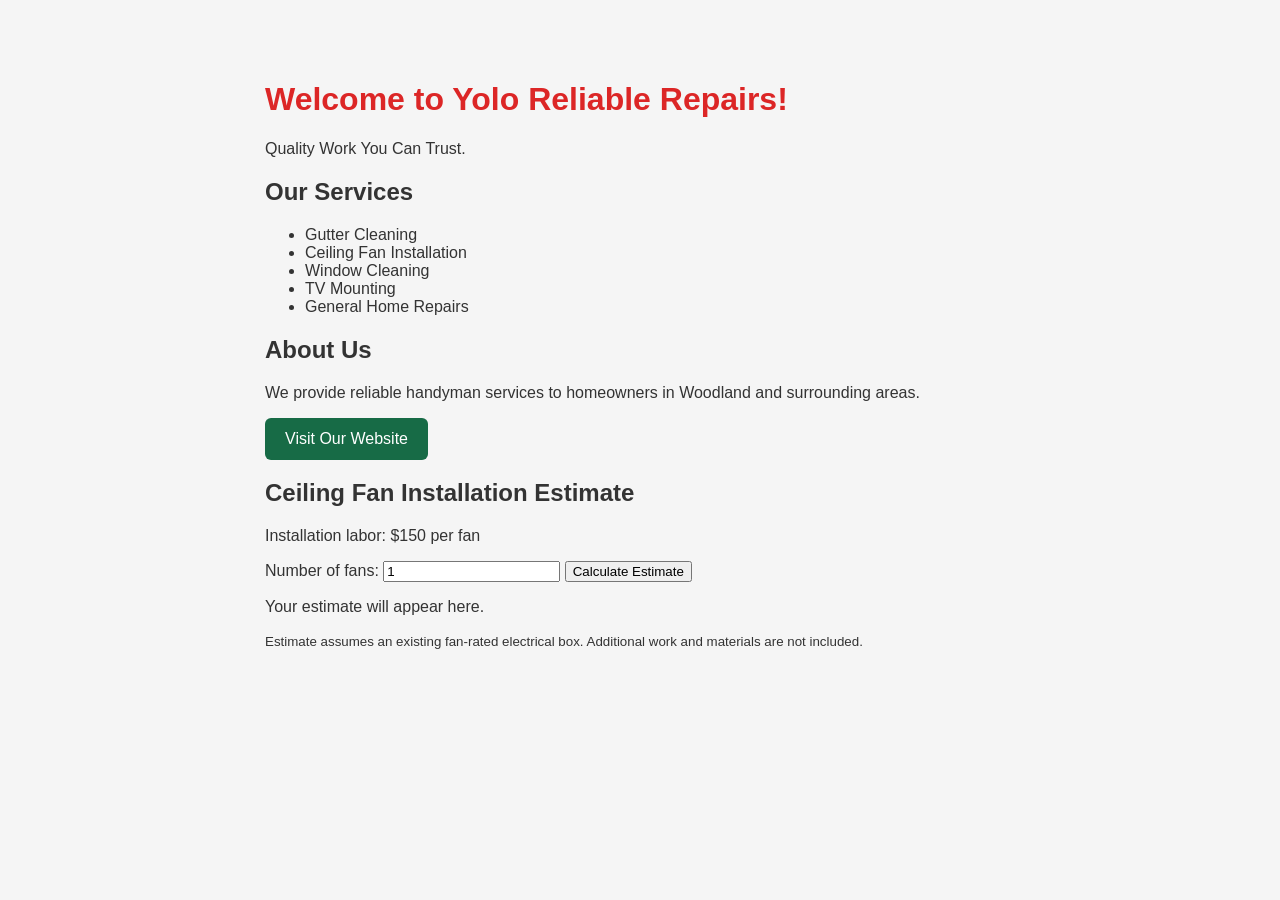
<file: index.html>
<!DOCTYPE html>
<html lang="en">
<head>
  <meta charset="UTF-8">
  <meta name="viewport" content="width=device-width, initial-scale=1.0">
  <title>Yolo Reliable Repairs</title>

  <style>
    body {
      font-family: Arial, sans-serif;
      max-width: 750px;
      margin: 40px auto;
      padding: 20px;
      background-color: #f5f5f5;
      color: #333333;
    }

    h1 {
      color: #dc2626;
    }

    .button {
      display: inline-block;
      background-color: #176b46;
      color: white;
      padding: 12px 20px;
      border-radius: 6px;
      text-decoration: none;
    }
  </style>
</head>

<body>
  <h1>Welcome to Yolo Reliable Repairs!</h1>

  <p>Quality Work You Can Trust.</p>

  <h2>Our Services</h2>

  <ul>
    <li>Gutter Cleaning</li>
    <li>Ceiling Fan Installation</li>
    <li>Window Cleaning</li>
    <li>TV Mounting</li>
    <li>General Home Repairs</li>
  </ul>

  <h2>About Us</h2>

  <p>
    We provide reliable handyman services
    to homeowners in Woodland and
    surrounding areas.
  </p>

  <a class="button" href="https://www.yoloreliablerepairs.com">
    Visit Our Website
  </a>
  
<section>
  <h2>Ceiling Fan Installation Estimate</h2>

  <p>Installation labor: $150 per fan</p>

  <label for="fanCount">Number of fans:</label>

  <input
    type="number"
    id="fanCount"
    min="1"
    step="1"
    value="1"
  >

  <button type="button" id="calculateButton">
    Calculate Estimate
  </button>

  <p id="estimate">Your estimate will appear here.</p>

  <p>
    <small>
      Estimate assumes an existing fan-rated
      electrical box. Additional work and
      materials are not included.
    </small>
  </p>
</section>

<script>
  // Price for one ceiling fan installation
  const pricePerFan = 150;

  // Find the elements on our webpage
  const fanInput = document.getElementById("fanCount");
  const button = document.getElementById("calculateButton");
  const result = document.getElementById("estimate");

  // Run this code when the button is clicked
  button.addEventListener("click", function() {

    // Get the number of fans entered
    const quantity = Number(fanInput.value);

    // Check that the quantity is valid
    if (!Number.isInteger(quantity) || quantity < 1) {
      result.textContent = "Enter a whole number of fans.";
      return;
    }

    // Calculate the total price
    const total = quantity * pricePerFan;

    // Display the result on the webpage
    result.textContent = "Estimated labor: $" +
      total.toFixed(2);

  });
</script>

</body>
</html>
</file>
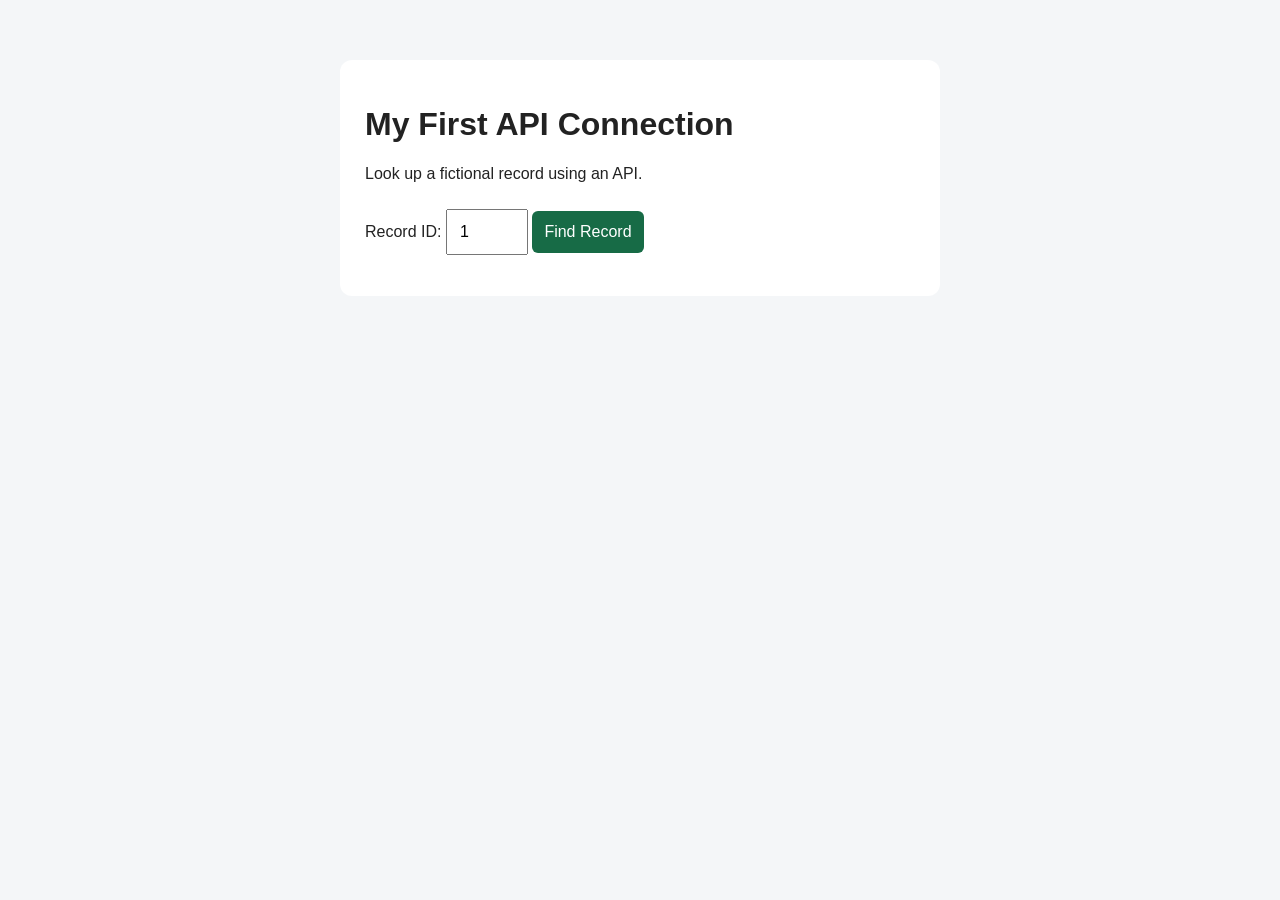
<file: api-practice.html>
<!DOCTYPE html>
<html lang="en">
<head>
  <meta charset="UTF-8">
  <meta name="viewport"
        content="width=device-width, initial-scale=1.0">

  <title>My First API Connection</title>

  <style>
    body {
      font-family: Arial, sans-serif;
      background: #f4f6f8;
      color: #222;
      max-width: 600px;
      margin: 40px auto;
      padding: 20px;
    }

    main {
      background: white;
      padding: 25px;
      border-radius: 12px;
    }

    input, button {
      padding: 12px;
      margin-top: 10px;
      font-size: 16px;
    }

    input {
      max-width: 120px;
    }

    button {
      background: #176b46;
      color: white;
      border: none;
      border-radius: 6px;
      cursor: pointer;
    }

    pre {
      background: #eef2f6;
      padding: 15px;
      border-radius: 8px;
      white-space: pre-wrap;
      overflow-wrap: anywhere;
    }
  </style>
</head>

<body>
  <main>
    <h1>My First API Connection</h1>

    <p>Look up a fictional record using an API.</p>

    <label for="recordId">Record ID:</label>

    <input
      type="number"
      id="recordId"
      min="1"
      max="999"
      step="1"
      value="1"
    >

    <button type="button" id="lookupButton">
      Find Record
    </button>

    <p id="status" role="status"></p>

    <pre id="result" hidden></pre>
  </main>

  <script>
    const button = document.getElementById("lookupButton");
    const input = document.getElementById("recordId");
    const status = document.getElementById("status");
    const result = document.getElementById("result");

    button.addEventListener("click", async function() {
      const rawId = input.value.trim();
      const recordId = Number(rawId);

      // Check the input before contacting the API
      if (
        rawId === "" ||
        !Number.isInteger(recordId) ||
        recordId < 1 ||
        recordId > 999
      ) {
        status.textContent = "Enter a valid whole-number ID.";
        result.hidden = true;
        return;
      }

      button.disabled = true;
      status.textContent = "Searching...";
      result.hidden = true;

      try {
        // Ask the API for the selected record
        const response = await fetch(
          `https://jsonplaceholder.typicode.com/users/${recordId}`
        );

        // Check whether the API request succeeded
        if (!response.ok) {
          throw new Error(`HTTP error: ${response.status}`);
        }

        // Convert the response into JavaScript data
        const data = await response.json();

        // Display selected information
        result.textContent = JSON.stringify({
          id: data.id,
          name: data.name,
          username: data.username,
          email: data.email,
          company: data.company.name
        }, null, 2);

        result.hidden = false;
        status.textContent = "Record found!";

      } catch (error) {
        status.textContent =
          "Unable to retrieve record: " + error.message;

      } finally {
        button.disabled = false;
      }
    });
  </script>
</body>
</html>
</file>
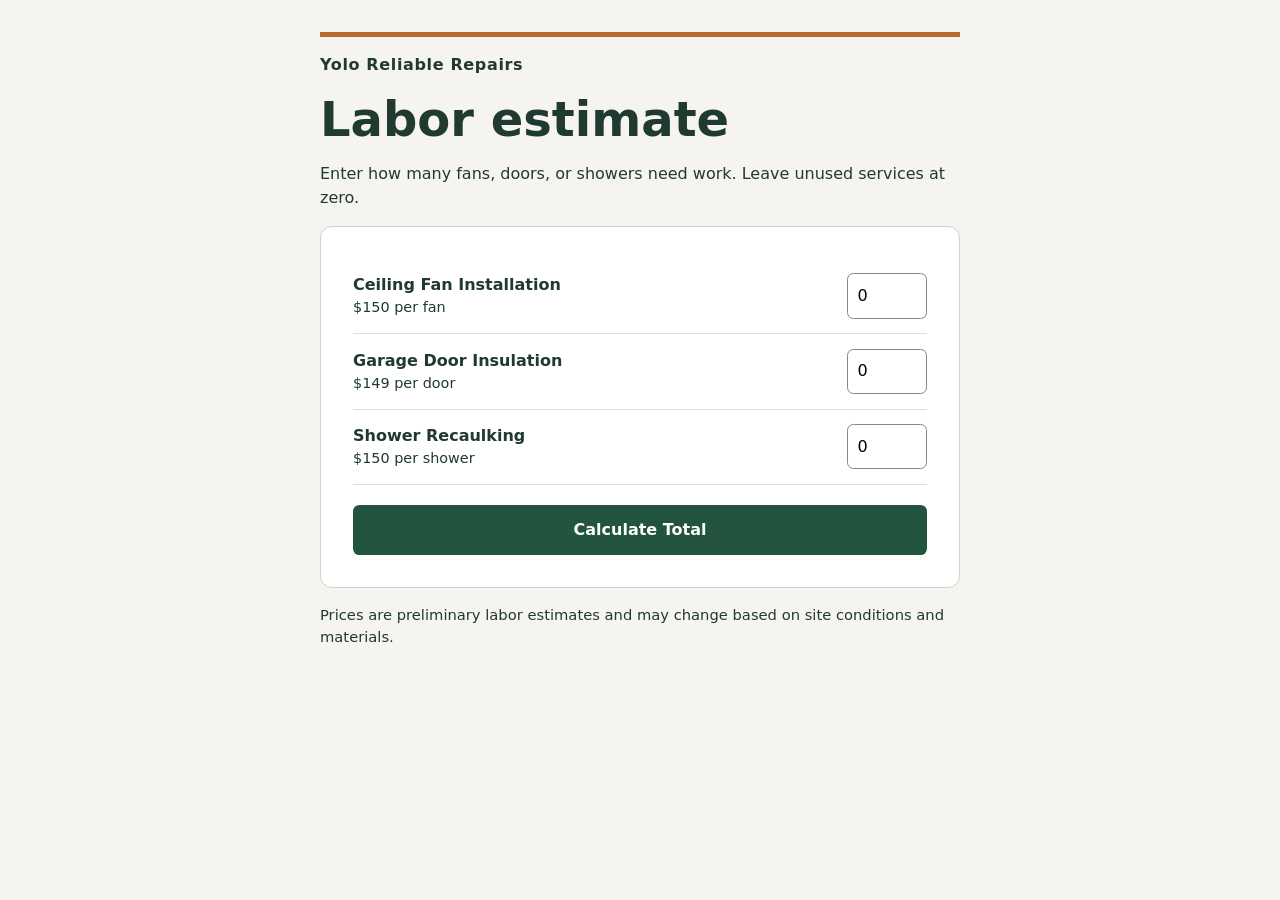
<file: estimate.html>
<!doctype html>
<html lang="en">
<head>
  <meta charset="utf-8">
  <meta name="viewport" content="width=device-width, initial-scale=1">
  <title>Labor Estimate | Yolo Reliable Repairs</title>
  <link rel="stylesheet" href="./estimate.css">
</head>
<body>
  <main>
    <header>
      <div class="brand">Yolo Reliable Repairs</div>
      <h1>Labor estimate</h1>
      <p>Enter how many fans, doors, or showers need work.
        Leave unused services at zero.</p>
    </header>

    <form id="calculator">
      <div class="service">
        <label for="fans">Ceiling Fan Installation<span>$150 per fan</span></label>
        <input id="fans" type="text" inputmode="numeric" value="0" data-rate="150">
      </div>
      <div class="service">
        <label for="doors">Garage Door Insulation<span>$149 per door</span></label>
        <input id="doors" type="text" inputmode="numeric" value="0" data-rate="149">
      </div>
      <div class="service">
        <label for="showers">Shower Recaulking<span>$150 per shower</span></label>
        <input id="showers" type="text" inputmode="numeric" value="0" data-rate="150">
      </div>
      <p id="error" role="alert"></p>
      <button type="submit">Calculate Total</button>
    </form>

    <div aria-live="polite">
      <section id="estimate" aria-label="Estimate breakdown" hidden>
        <h2>Your estimate</h2>
        <div id="amounts"></div>
      </section>
    </div>
    <footer>Prices are preliminary labor estimates and may change based on
      site conditions and materials.</footer>
  </main>

  <script src="./estimate.js"></script>
</body>
</html>
</file>
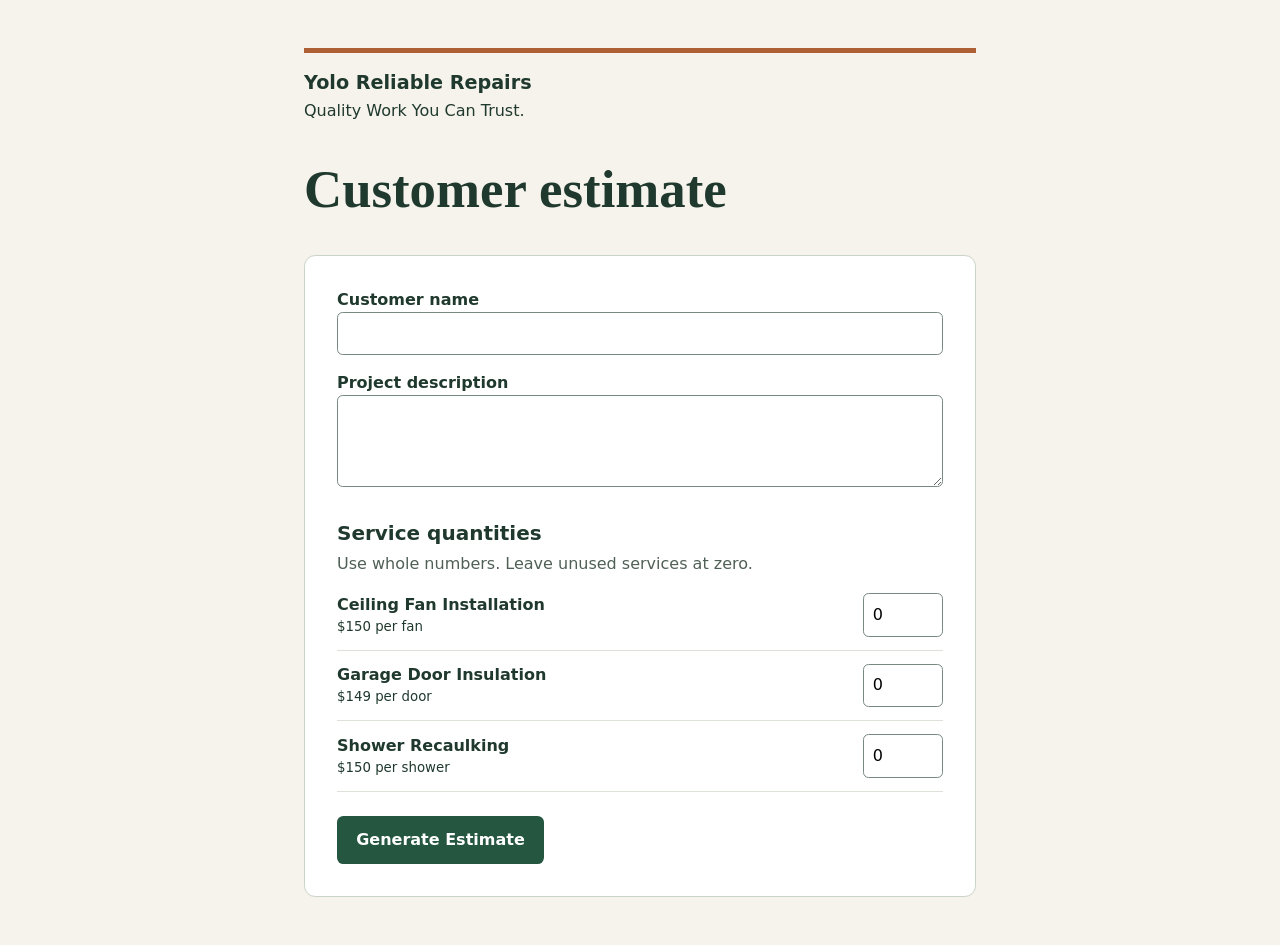
<file: quote.html>
<!doctype html>
<html lang="en">
<head>
<meta charset="utf-8">
<meta name="viewport" content="width=device-width, initial-scale=1">
<title>Customer estimate | Yolo Reliable Repairs</title>
<style>
  :root { color-scheme: light; font: 100%/1.5 system-ui, sans-serif; color: #20392e; background: #f5f3eb; }
  * { box-sizing: border-box; }
  body { margin: 0; }
  main { max-width: 48rem; margin: auto; padding: clamp(1rem, 4vw, 3rem); }
  .brand { border-top: .35rem solid #ae5f34; padding-top: 1rem; }
  .brand strong { font-size: 1.2rem; }
  .brand p { margin: .1rem 0; }
  h1, h2 { font-family: Georgia, serif; line-height: 1.15; }
  h1 { font-size: clamp(2rem, 6vw, 3.3rem); }
  h2 { font-size: 2rem; margin-bottom: .4rem; }
  form, article { background: white; border: 1px solid #cad3ca; border-radius: .7rem; padding: clamp(1rem, 4vw, 2rem); }
  article { margin-top: 1.5rem; overflow-wrap: anywhere; }
  label, legend, dt { font-weight: 650; }
  input, textarea, button { font: inherit; }
  input, textarea { width: 100%; border: 1px solid #78897f; border-radius: .35rem; padding: .55rem; }
  textarea { resize: vertical; }
  .field { margin-bottom: 1rem; }
  fieldset { padding: 0; border: 0; margin: 1.5rem 0; min-width: 0; }
  legend { padding: 0; font-size: 1.25rem; }
  .hint, .note { color: #506057; }
  .hint { margin: .25rem 0; }
  .service { display: grid; grid-template-columns: 1fr 5rem; gap: .75rem; align-items: center; padding: .8rem 0; border-bottom: 1px solid #dce1da; }
  small { display: block; font-weight: 400; }
  button { border: 0; border-radius: .4rem; padding: .75rem 1.2rem; background: #245640; color: white; font-weight: 650; cursor: pointer; }
  button:hover { background: #173c2b; }
  :focus-visible { outline: 3px solid #ae5f34; outline-offset: 3px; }
  [aria-invalid="true"] { border: 2px solid #922d22; }
  #error { color: #922d22; font-weight: 650; }
  #error:empty { margin: 0; }
  dd { margin: 0 0 .75rem; white-space: pre-wrap; }
  table { width: 100%; border-collapse: collapse; font-variant-numeric: tabular-nums; }
  caption { text-align: left; font-weight: 650; margin: .75rem 0; }
  th, td { border-bottom: 1px solid #cad3ca; padding: .55rem .25rem; text-align: right; }
  th:first-child, td:first-child { text-align: left; }
  .total { display: flex; justify-content: space-between; gap: .75rem; font-weight: 750; }
  .note { font-size: .92rem; }
  @media (max-width: 32rem) {
    main, form, article { padding: .85rem; }
    table { font-size: .88rem; }
    th, td { padding: .5rem .1rem; }
    button { width: 100%; }
  }
  @page { margin: 16mm; }
  @media print {
    :root { background: white; color: black; }
    main { max-width: none; padding: 0; }
    main > header, form, button { display: none; }
    article { margin: 0; padding: 0; border: 0; }
    tr, .total, .note { break-inside: avoid; }
  }
</style>
</head>
<body>
<main>
  <header class="brand">
    <strong>Yolo Reliable Repairs</strong>
    <p>Quality Work You Can Trust.</p>
    <h1>Customer estimate</h1>
  </header>
  <form id="quote-form" novalidate>
    <div class="field">
      <label for="customer">Customer name</label>
      <input id="customer" required>
    </div>
    <div class="field">
      <label for="project">Project description</label>
      <textarea id="project" rows="3" required></textarea>
    </div>
    <fieldset>
      <legend>Service quantities</legend>
      <p class="hint">Use whole numbers. Leave unused services at zero.</p>
      <div class="service">
        <label for="fans"><span>Ceiling Fan Installation</span><small>$150 per fan</small></label>
        <input id="fans" inputmode="numeric" value="0" data-rate="150" required>
      </div>
      <div class="service">
        <label for="doors"><span>Garage Door Insulation</span><small>$149 per door</small></label>
        <input id="doors" inputmode="numeric" value="0" data-rate="149" required>
      </div>
      <div class="service">
        <label for="showers"><span>Shower Recaulking</span><small>$150 per shower</small></label>
        <input id="showers" inputmode="numeric" value="0" data-rate="150" required>
      </div>
    </fieldset>
    <p id="error" role="alert"></p>
    <button type="submit">Generate Estimate</button>
  </form>

  <article id="estimate" aria-labelledby="estimate-title" hidden>
    <header class="brand">
      <strong>Yolo Reliable Repairs</strong>
      <p>Quality Work You Can Trust.</p>
      <h2 id="estimate-title" tabindex="-1">Labor estimate</h2>
      <p id="date"></p>
    </header>
    <dl>
      <dt>Customer name</dt><dd id="quote-name"></dd>
      <dt>Project description</dt><dd id="quote-project"></dd>
    </dl>
    <table>
      <caption>Selected services</caption>
      <thead><tr><th scope="col">Service</th><th scope="col">Qty</th><th scope="col">Unit price</th><th scope="col">Subtotal</th></tr></thead>
      <tbody id="items"></tbody>
    </table>
    <p class="total">Combined labor total <span id="total"></span></p>
    <p class="note">This is a preliminary labor estimate. Final pricing may change based on job conditions, materials, and additional work.</p>
    <button id="print" type="button">Print / Save as PDF</button>
  </article>
</main>
<script>
  const byId = id => document.getElementById(id);
  const form = byId("quote-form");
  const fields = form.querySelectorAll("[data-rate]");
  const estimate = byId("estimate");
  const error = byId("error");
  const money = new Intl.NumberFormat("en-US", {
    style: "currency", currency: "USD", maximumFractionDigits: 0
  });

  function clearFeedback() {
    estimate.hidden = true;
    error.textContent = "";
    for (const field of form.querySelectorAll('[aria-invalid="true"]')) {
      field.removeAttribute("aria-invalid");
      field.removeAttribute("aria-describedby");
    }
  }

  function showError(field, message) {
    error.textContent = message;
    field.setAttribute("aria-invalid", "true");
    field.setAttribute("aria-describedby", "error");
    field.focus();
  }

  function addRow(name, quantity, rate, subtotal) {
    const row = byId("items").insertRow();
    for (const value of [name, quantity.toString(), money.format(rate), money.format(subtotal)]) {
      row.insertCell().textContent = value;
    }
  }

  form.addEventListener("input", clearFeedback);
  form.addEventListener("submit", event => {
    event.preventDefault();
    clearFeedback();
    const customer = byId("customer").value.trim();
    const project = byId("project").value.trim();
    if (!customer) return showError(byId("customer"), "Enter the customer’s name.");
    if (!project) return showError(byId("project"), "Enter a project description.");

    const selected = [];
    let total = 0n;
    for (const field of fields) {
      const name = field.labels[0].querySelector("span").textContent;
      if (field.value.length === 0 || /[^0-9]/.test(field.value)) {
        return showError(field, "For " + name + ", enter a whole number using digits 0–9.");
      }
      const quantity = BigInt(field.value);
      if (quantity === 0n) continue;
      const rate = BigInt(field.dataset.rate);
      const subtotal = quantity * rate;
      selected.push({ name, quantity, rate, subtotal });
      total += subtotal;
    }
    if (!selected.length) return showError(fields[0], "Enter at least one service quantity above zero.");

    byId("quote-name").textContent = customer;
    byId("quote-project").textContent = project;
    byId("date").textContent = new Date().toLocaleDateString("en-US", { dateStyle: "long" });
    byId("items").replaceChildren();
    for (const item of selected) {
      addRow(item.name, item.quantity, item.rate, item.subtotal);
    }
    byId("total").textContent = money.format(total);
    estimate.hidden = false;
    byId("estimate-title").focus();
  });
  byId("print").addEventListener("click", () => window.print());
</script>
</body>
</html>
</file>
<file: estimate.css>
* { box-sizing: border-box; }
body {
  margin: 0;
  background: #f5f4ef;
  color: #203931;
  font: 1rem/1.5 system-ui, sans-serif;
}
main { max-width: 42rem; margin: auto; padding: 2rem 1rem; }
header { border-top: 5px solid #bb682f; padding-top: 1rem; }
.brand { font-weight: 750; letter-spacing: .04em; }
h1 { font-size: clamp(2rem, 7vw, 3rem); line-height: 1.1; margin: 1rem 0; }
form, #estimate {
  background: white;
  padding: clamp(1rem, 4vw, 2rem);
  border: 1px solid #cbd3cb;
  border-radius: .75rem;
}
.service, .amount {
  display: flex;
  justify-content: space-between;
  align-items: center;
  gap: 1rem;
  padding: .9rem 0;
  border-bottom: 1px solid #dce1da;
}
label { font-weight: 650; }
label span { display: block; font-size: .9rem; font-weight: 400; }
input, button { font: inherit; border-radius: .4rem; }
input { width: 5rem; padding: .6rem; border: 1px solid #7c8c82; }
input[aria-invalid="true"] { border: 2px solid #a12c22; }
:focus-visible { outline: 3px solid #b35c17; outline-offset: 3px; }
button {
  margin-top: 1.25rem;
  width: 100%;
  padding: .8rem;
  background: #235440;
  color: white;
  border: 0;
  font-weight: 700;
  cursor: pointer;
}
button:hover { background: #173e2e; }
#error { color: #922d22; font-weight: 600; }
#error:empty { margin: 0; }
#estimate { margin-top: 1rem; overflow-wrap: anywhere; }
h2 { margin: 0; font-size: 1.25rem; }
.amount:last-child { border: 0; padding-bottom: 0; font-weight: 750; }
footer { margin-top: 1rem; font-size: .92rem; }
</file>
